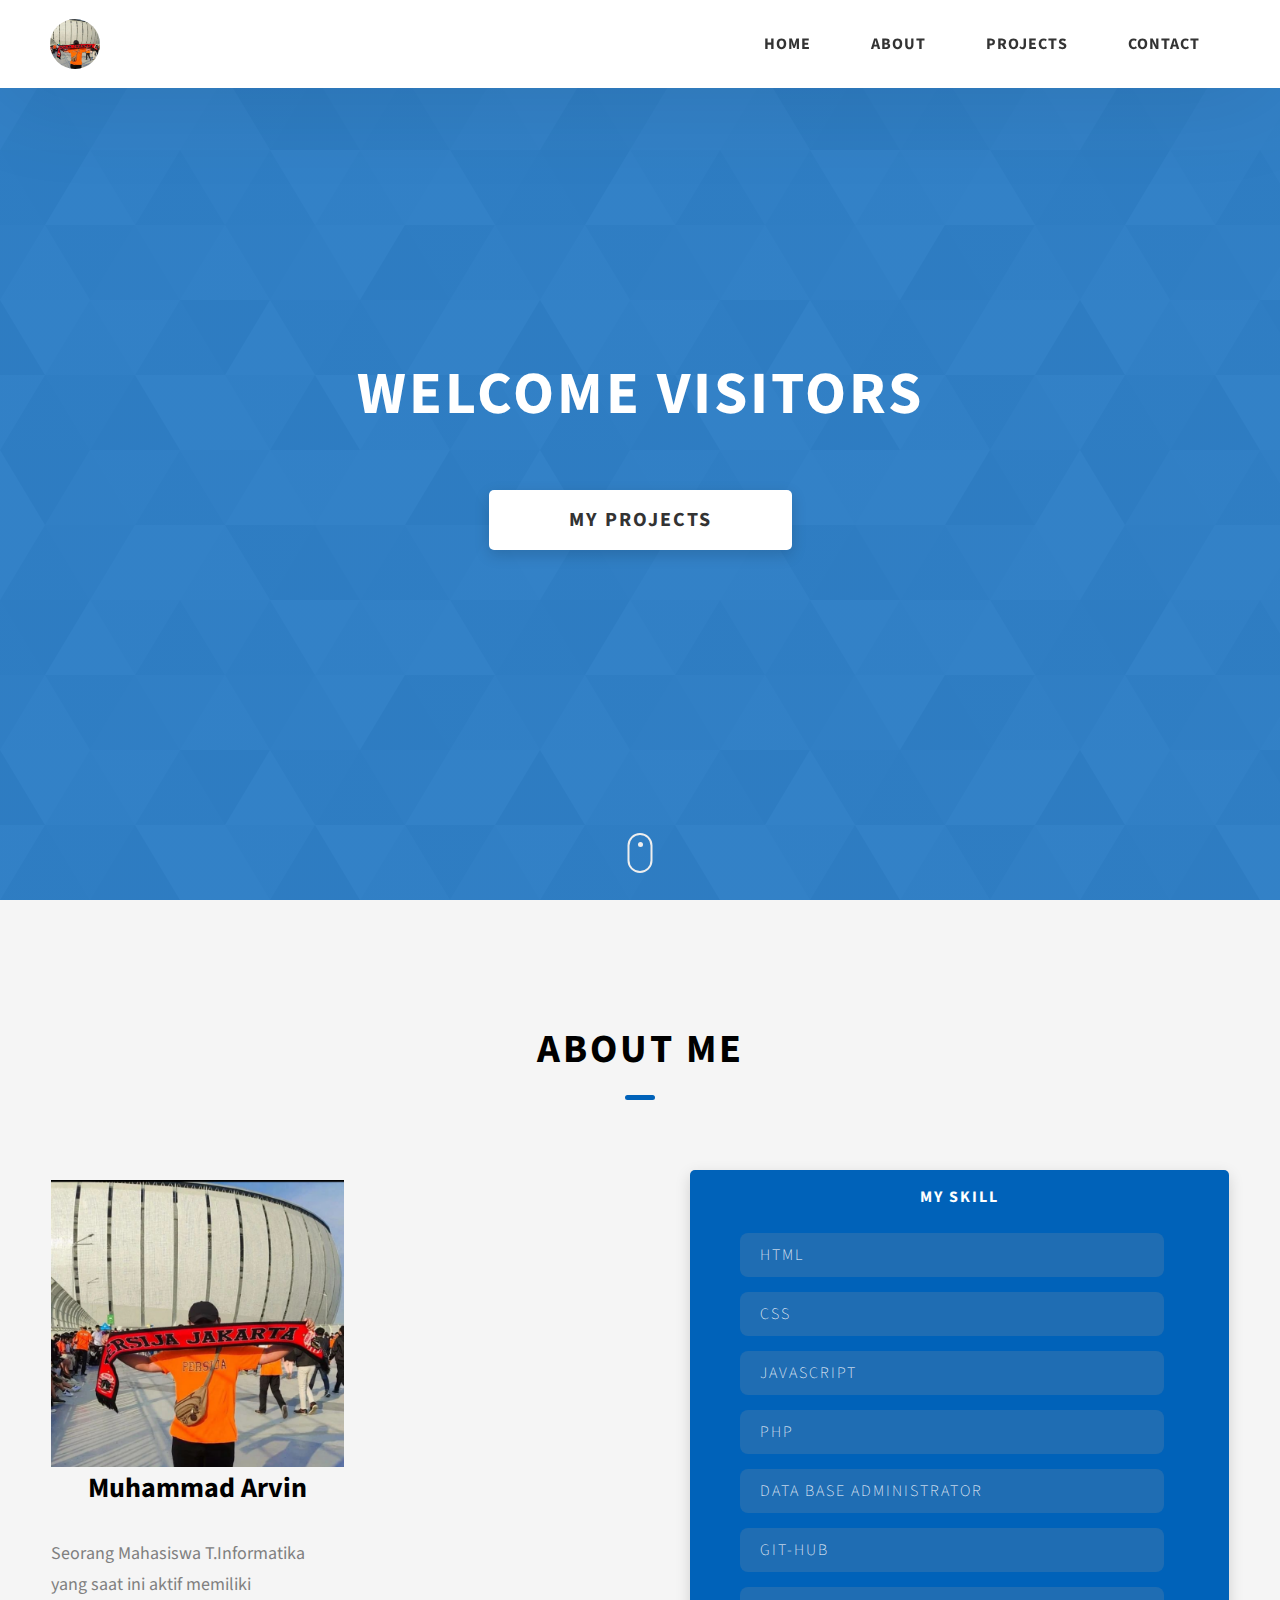
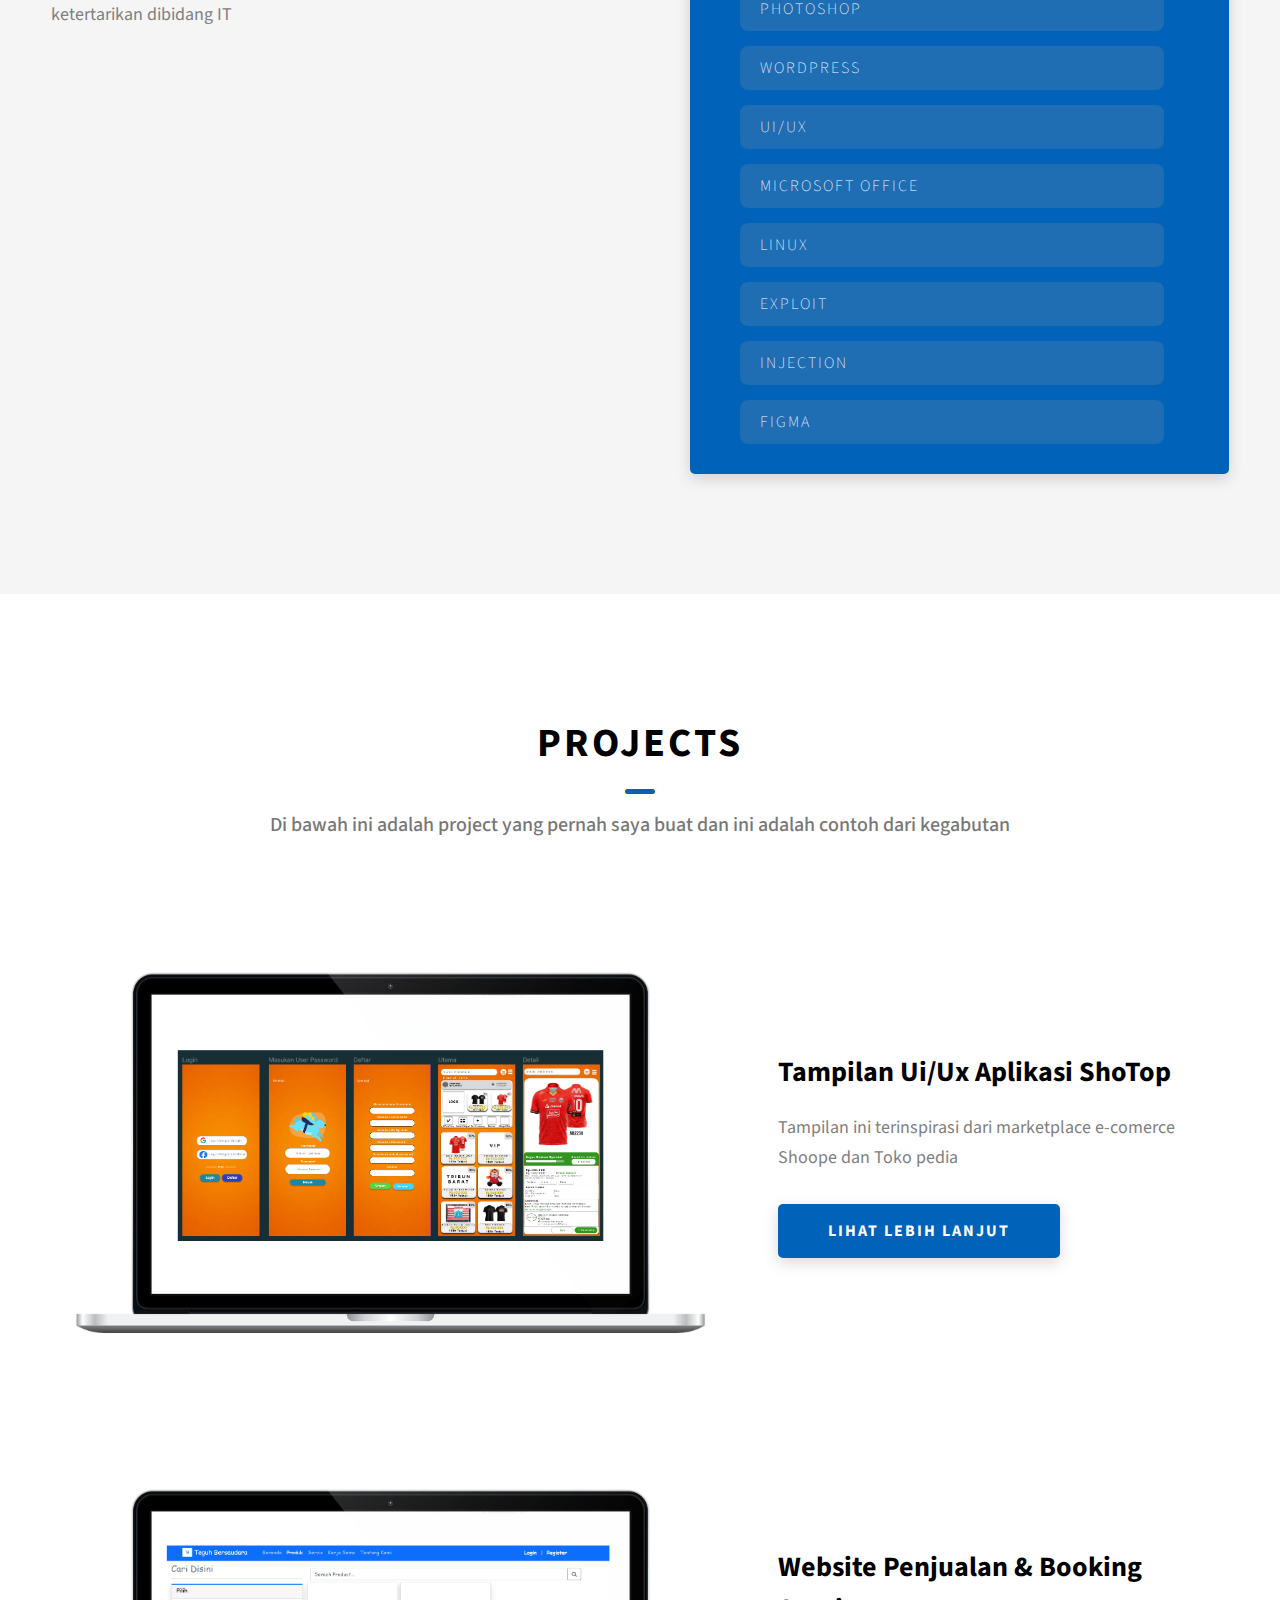
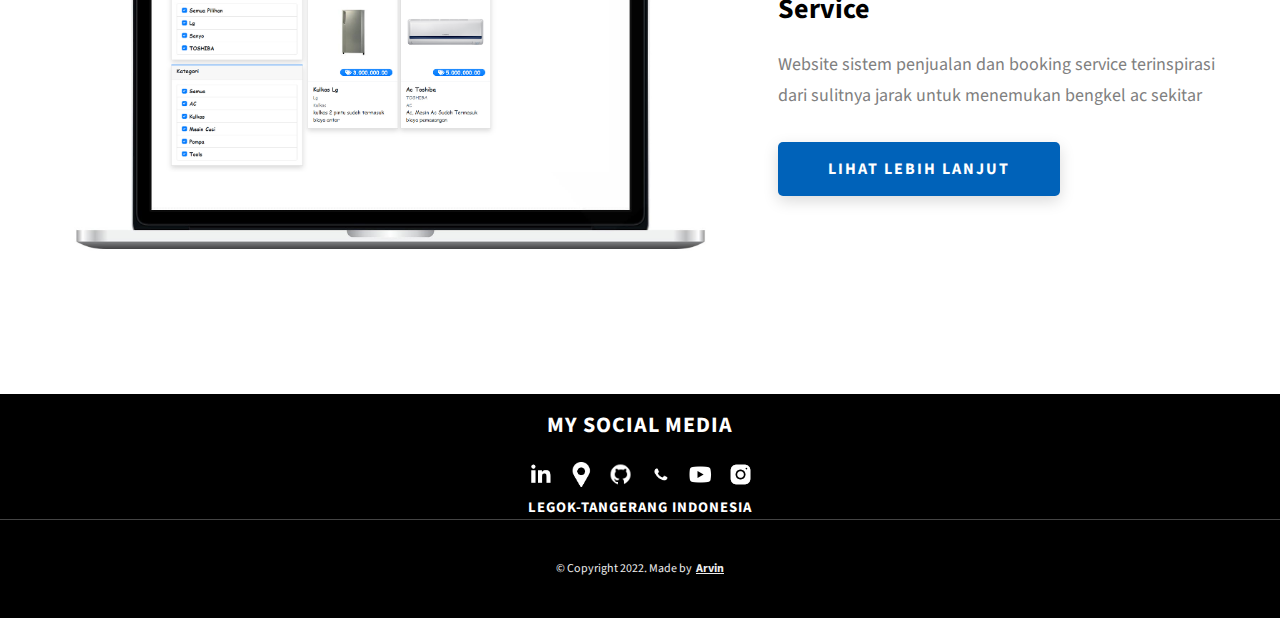
<file: index.html>
<!DOCTYPE html>
<html lang="en">
  <head>
    <meta charset="UTF-8" />
    <meta name="viewport" content="width=device-width, initial-scale=1.0" />
    <meta http-equiv="X-UA-Compatible" content="ie=edge" />
    <title>ber7uang</title>
    <meta name="description" content="Portfolio Template for Developer" />

    <link rel="stylesheet" href="css/style.css" />

    <link rel="preconnect" href="https://fonts.googleapis.com" />
    <link rel="preconnect" href="https://fonts.gstatic.com" crossorigin />
    <link
      href="https://fonts.googleapis.com/css2?family=Source+Sans+Pro:wght@400;600;700;900&display=swap"
      rel="stylesheet"
    />
  </head>
  <body>
    <header class="header">
      <div class="header__content">
        <div class="header__logo-container">
          <div class="header__logo-img-cont">
            <img
              src="./assets/png/ma.png"
              alt="Ram Maheshwari Logo Image"
              class="header__logo-img"
            />
          </div>
          <span class="header__logo-sub"></span>
        </div>
        <div class="header__main">
          <ul class="header__links">
            <li class="header__link-wrapper">
              <a href="./index.html" class="header__link"> Home </a>
            </li>
            <li class="header__link-wrapper">
              <a href="./index.html#about" class="header__link">About </a>
            </li>
            <li class="header__link-wrapper">
              <a href="./index.html#projects" class="header__link">
                Projects
              </a>
            </li>
            <li class="header__link-wrapper">
              <a href="./index.html#contact" class="header__link"> Contact </a>
            </li>
          </ul>
          <div class="header__main-ham-menu-cont">
            <img
              src="./assets/svg/ham-menu.svg"
              alt="hamburger menu"
              class="header__main-ham-menu"
            />
            <img
              src="./assets/svg/ham-menu-close.svg"
              alt="hamburger menu close"
              class="header__main-ham-menu-close d-none"
            />
          </div>
        </div>
      </div>
      <div class="header__sm-menu">
        <div class="header__sm-menu-content">
          <ul class="header__sm-menu-links">
            <li class="header__sm-menu-link">
              <a href="./index.html"> Home </a>
            </li>

            <li class="header__sm-menu-link">
              <a href="./index.html#about"> About </a>
            </li>

            <li class="header__sm-menu-link">
              <a href="./index.html#projects"> Projects </a>
            </li>

            <li class="header__sm-menu-link">
              <a href="./index.html#contact"> Contact </a>
            </li>
          </ul>
        </div>
      </div>
    </header>
    <section class="home-hero">
      <div class="home-hero__content">
        <h1 class="heading-primary">Welcome Visitors</h1>
        <div class="home-hero__cta">
          <a href="./index.html#projects" class="btn btn--bg">My Projects</a>
        </div>
      </div>
     <ul>
  
     </ul>
      <div class="home-hero__mouse-scroll-cont">
        <div class="mouse"></div>
      </div>
    </section>
    <section id="about" class="about sec-pad">
      <div class="main-container">
        <h2 class="heading heading-sec heading-sec__mb-med">
          <span class="heading-sec__main">About Me</span>
          <span class="heading-sec__sub"></span>
          </span>
        </h2>
        
        <div class="about__content">
          <div class="about__content-main">
            
            <div class="about__content-details">
              <p class="about__content-details-para">
                <div class="projects__row">
                  <div class="projects__row-img-cont">
                    <img
                      src="./assets/png/ma.png"
                      alt="Software Screenshot"
                      class="projects__row-img"
                      loading="lazy"
                    />
                    <center><h3 class="about__content-title">Muhammad Arvin</h3></center>
                    <p class="projects__row-content-desc">
                      Seorang Mahasiswa T.Informatika yang saat ini aktif memiliki ketertarikan dibidang IT
                    </p>
                    
                </div>
                  </div>
                  <div class="projects__row-content">
                  
                  
                </div>
              </div>
            </div>
            <a href="#about" class="btn btn--med btn--theme dynamicBgClr"
              
              ><center><p>My Skill</p></center> <br>
              <div class="skills__skill">HTML</div>
              <div class="skills__skill">CSS</div>
              <div class="skills__skill">JavaScript</div>
              <div class="skills__skill">PhP</div>
              <div class="skills__skill">Data Base Administrator</div>
              <div class="skills__skill">Git-Hub</div>
              <div class="skills__skill">PhotoShop</div>
              <div class="skills__skill">Wordpress</div>
              <div class="skills__skill">Ui/Ux</div>
              <div class="skills__skill">Microsoft Office</div>
              <div class="skills__skill">Linux</div>
              <div class="skills__skill">Exploit</div>
              <div class="skills__skill">Injection</div>
              <div class="skills__skill">Figma</div>
              
            </a>
          </div>
          
          </div>
        </div>
      </div>
    </section>
    <section id="projects" class="projects sec-pad">
      <div class="main-container">
        <h2 class="heading heading-sec heading-sec__mb-bg">
          <span class="heading-sec__main">Projects</span>
          <span class="heading-sec__sub">
            Di bawah ini adalah project yang pernah saya buat dan ini adalah contoh dari kegabutan 
          </span>
        </h2>

        <div class="projects__content">
          <div class="projects__row">
            <div class="projects__row-img-cont">
              <img
                src="./assets/jpeg/project-mockup-example.jpg"
                alt="Software Screenshot"
                class="projects__row-img"
                loading="lazy"
              />
            </div>
            <div class="projects__row-content">
              <h3 class="projects__row-content-title">Tampilan Ui/Ux Aplikasi ShoTop</h3>
              <p class="projects__row-content-desc">
               Tampilan ini terinspirasi dari marketplace e-comerce Shoope dan Toko pedia
              </p>
              <a
                href="./project-1.html"
                class="btn btn--med btn--theme dynamicBgClr"
                target="_blank"
                >Lihat lebih lanjut</a
              >
            </div>
          </div>
          <div class="projects__row">
            <div class="projects__row-img-cont">
              <img
                src="./assets/jpeg/banner.jpg"
                alt="Software Screenshot"
                class="projects__row-img"
                loading="lazy"
              />
            </div>
            <div class="projects__row-content">
              <h3 class="projects__row-content-title">Website Penjualan & Booking Service</h3>
              <p class="projects__row-content-desc">
               Website sistem penjualan dan booking service terinspirasi dari sulitnya jarak untuk menemukan bengkel ac sekitar
              </p>
              <a
                href="./project-2.html"
                class="btn btn--med btn--theme dynamicBgClr"
                target="_blank"
                >LIHAT LEBIH LANJUT</a
              >
            </div>
          </div>
         
    </section>
    
   
    <footer class="main-footer">
      <div class="main-container">
      
        </center><br>
        <h5 class="heading heading-sm main-footer__heading-sm">
          <section id="contact" class="contact"></section>
          <center>
          <div class="main-footer__row main-footer__row-9">
            <h2 class="heading heading-sm main-footer__heading-sm">
              <span>My Social Media</span>
            </h2>
            <div class="main-footer__social-cont">
              <a target="_blank" rel="noreferrer" href="https://www.linkedin.com/in/muhammad-arvin-adika-039773252/">
                <img
                  class="main-footer__icon"
                  src="./assets/png/linkedin-ico.png"
                  alt="icon"
                />
              </a>
              <a target="_blank" rel="noreferrer" href="https://www.google.co.id/maps/place/Gado+Gado+Ibu+Nunung/@-6.276885,106.5533773,17z/data=!3m1!4b1!4m5!3m4!1s0x2e69fdcff8c05adf:0xbea77ebcc85d34a4!8m2!3d-6.276885!4d106.555566?hl=id">
                <img
                  class="main-footer__icon"
                  src="./assets/png/lokasi-ico.jpg"
                  alt="icon"
                />
                <a target="_blank" rel="noreferrer" href="https://github.com/ber7uang/ber7uang">
                  <img
                    class="main-footer__icon"
                    src="./assets/png/github-ico.png"
                    alt="icon"
                  />
              </a>
              <a target="_blank" rel="noreferrer" href="https://wa.me/6289639304928">
                <img
                  class="main-footer__icon"
                  src="./assets/png/wa-ico.png"
                  alt="icon"
                />
              </a>
              <a target="_blank" rel="noreferrer" href="https://www.youtube.com/channel/UCoHjaEGBzMSiZKaRq1-mMVQ/featured">
                <img
                  class="main-footer__icon"
                  src="./assets/png/yt-ico.png"
                  alt="icon"
                />
              </a>
              <a target="_blank" rel="noreferrer" href="https://www.instagram.com/ber7uang/">
                <img
                  class="main-footer__icon main-footer__icon--mr-none"
                  src="./assets/png/insta-ico.png"
                  alt="icon"
                />
              </a> <br>
              <h6><span >Legok-Tangerang Indonesia</span></h6>
            </div>
          </div>
          
          </center>
        </h5>
        </div>
      </div>
     
    </div>

    <!-- If you give me some credit or shoutout here by linking to my website, then it will be a big thing for me and will help me a lot :) -->
    <div class="main-footer__lower">
      &copy; Copyright 2022. Made by
      <a rel="noreferrer" target="_blank" href="#"
        >Arvin</a
      >
    </div>
  </div>
</footer>

<script src="./index.js"></script>
</body>
</html>
</file>
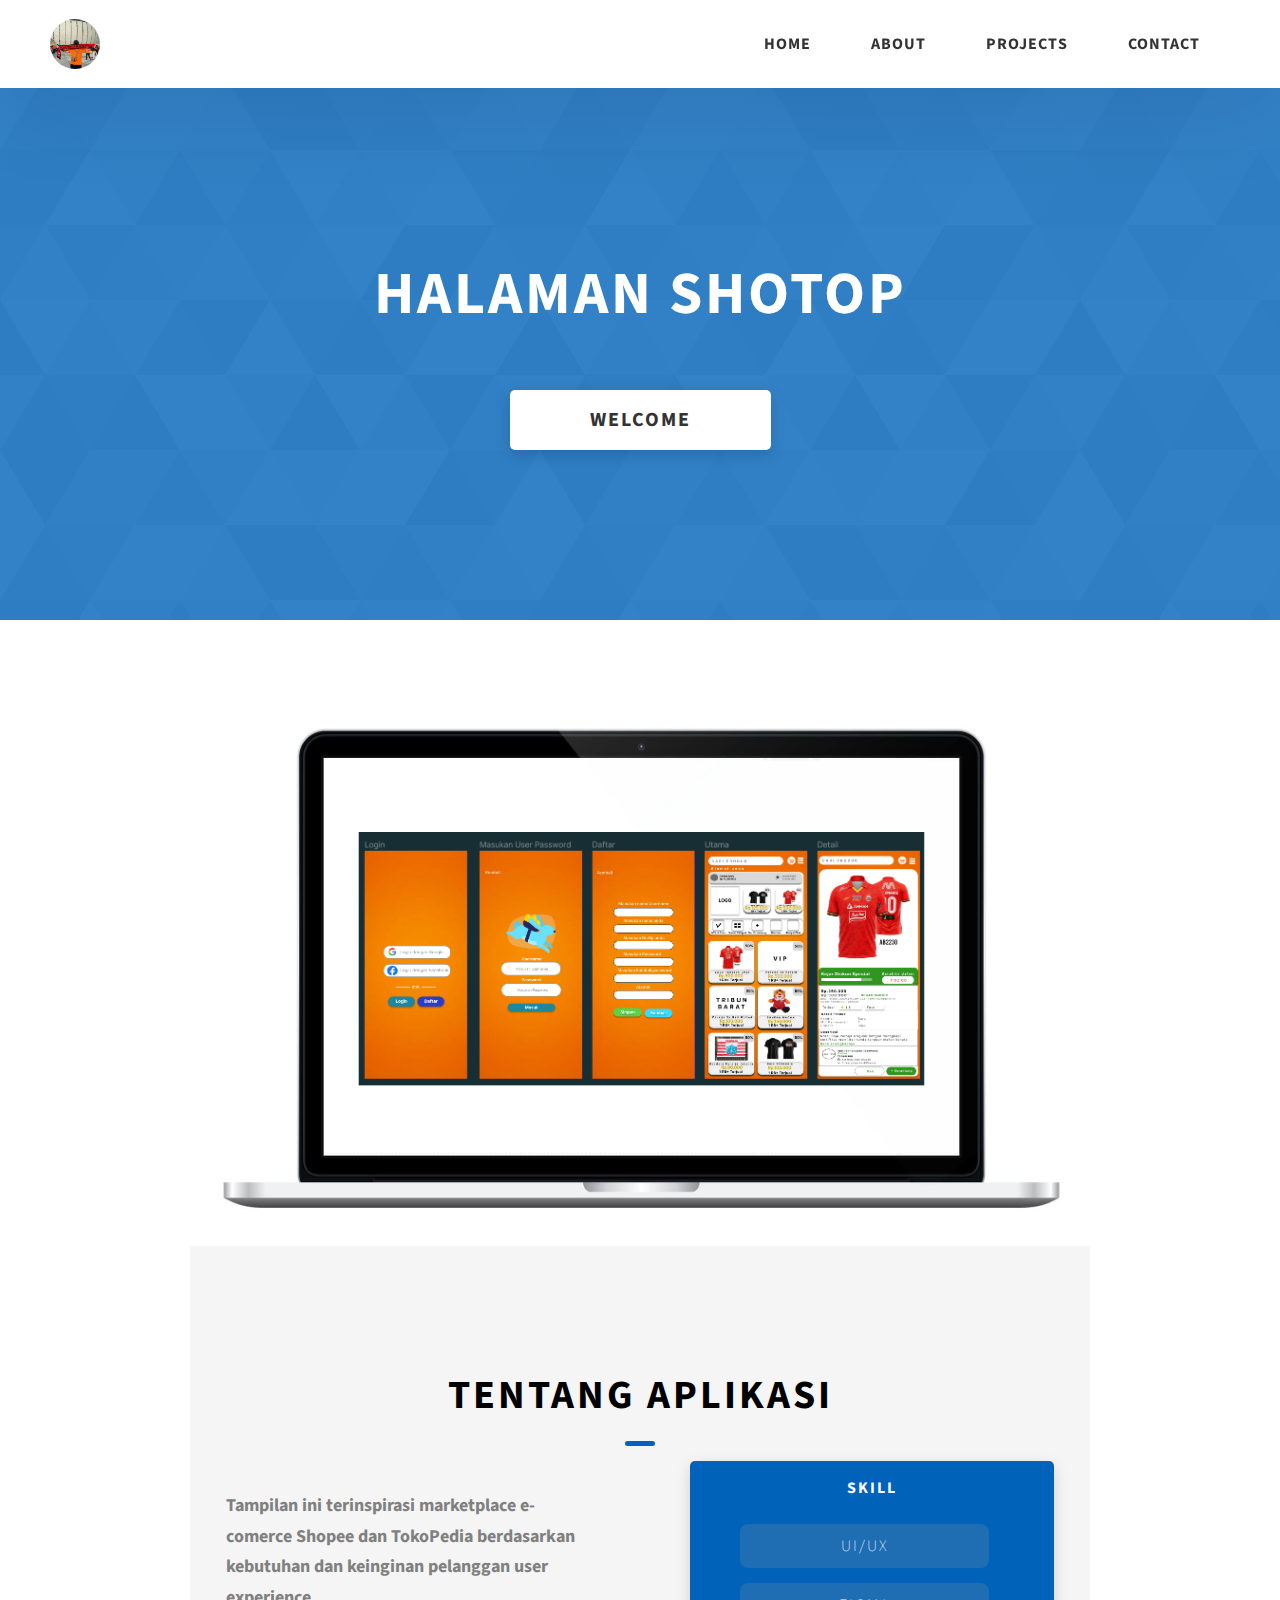
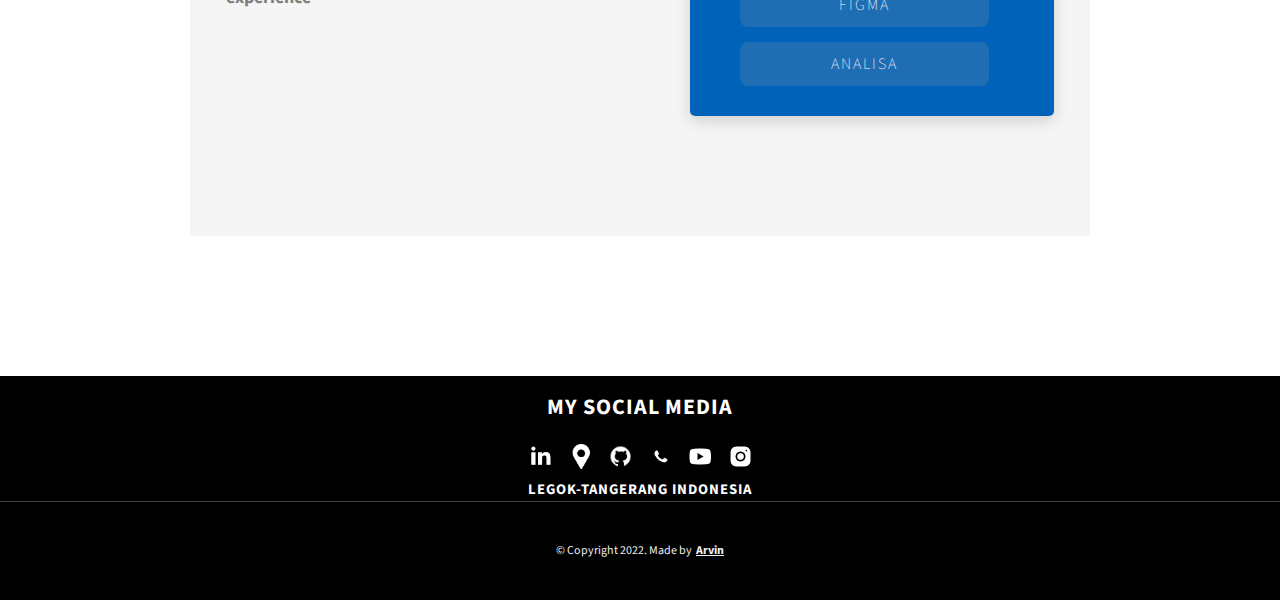
<file: project-1.html>
<!DOCTYPE html>
<html lang="en">
  <head>
    <meta charset="UTF-8" />
    <meta name="viewport" content="width=device-width, initial-scale=1.0" />
    <meta http-equiv="X-UA-Compatible" content="ie=edge" />
    <title>ber7uang</title>
    <meta name="description" content="Case study page of Project" />

    <link rel="stylesheet" href="css/style.css" />

    <link rel="preconnect" href="https://fonts.googleapis.com" />
    <link rel="preconnect" href="https://fonts.gstatic.com" crossorigin />
    <link
      href="https://fonts.googleapis.com/css2?family=Source+Sans+Pro:wght@400;600;700;900&display=swap"
      rel="stylesheet"
    />
  </head>
  <body>
    <header class="header">
      <div class="header__content">
        <div class="header__logo-container">
          <div class="header__logo-img-cont">
            <img
              src="./assets/png/ma.png"
              alt="Ram Maheshwari Logo Image"
              class="header__logo-img"
            />
          </div>
          <span class="header__logo-sub"></span>
        </div>
        <div class="header__main">
          <ul class="header__links">
            <li class="header__link-wrapper">
              <a href="./index.html" class="header__link"> Home </a>
            </li>
            <li class="header__link-wrapper">
              <a href="./index.html#about" class="header__link">About </a>
            </li>
            <li class="header__link-wrapper">
              <a href="./index.html#projects" class="header__link">
                Projects
              </a>
            </li>
            <li class="header__link-wrapper">
              <a href="./index.html#contact" class="header__link"> Contact </a>
            </li>
          </ul>
          <div class="header__main-ham-menu-cont">
            <img
              src="./assets/svg/ham-menu.svg"
              alt="hamburger menu"
              class="header__main-ham-menu"
            />
            <img
              src="./assets/svg/ham-menu-close.svg"
              alt="hamburger menu close"
              class="header__main-ham-menu-close d-none"
            />
          </div>
        </div>
      </div>
      <div class="header__sm-menu">
        <div class="header__sm-menu-content">
          <ul class="header__sm-menu-links">
            <li class="header__sm-menu-link">
              <a href="./index.html"> Home </a>
            </li>

            <li class="header__sm-menu-link">
              <a href="./index.html#about"> About </a>
            </li>

            <li class="header__sm-menu-link">
              <a href="./index.html#projects"> Projects </a>
            </li>

            <li class="header__sm-menu-link">
              <a href="./index.html#contact"> Contact </a>
            </li>
          </ul>
        </div>
      </div>
    </header>
    <section class="project-cs-hero">
      <div class="project-cs-hero__content">
        <h1 class="heading-primary">Halaman ShoTop</h1>
        <div class="project-cs-hero__info">
          <p class="text-primary">
         </p>
        </div>
        <div class="project-cs-hero__cta">
          <a href="#" class="btn btn--bg" target="_blank">Welcome</a>
        </div>
      </div>
    </section>
    <section class="project-details">
      <div class="main-container">
        <div class="project-details__content">
          <div class="project-details__showcase-img-cont">
            <img
              src="./assets/jpeg/project-mockup-example.jpg"
              alt="Project Image"
              class="project-details__showcase-img"
            />
          <section id="about" class="about sec-pad">
            <div class="main-container">
              <h2 class="heading heading-sec heading-sec__mb-larg">
                <span class="heading-sec__main">Tentang Aplikasi</span>
                <span class="heading-sec__sub"></span>
                </span>
              </h2>
              
              <div class="about__content">
                <div class="about__content-main">
                  <div class="about__content-details">
                    <p class="about__content-details-para">
                      <div class="projects__row-2">
                        
                        <div class="projects__row-content">
                          <strong><p class="projects__row-content-desc">
                            Tampilan ini terinspirasi marketplace e-comerce Shopee dan TokoPedia berdasarkan kebutuhan dan keinginan pelanggan user experience
                          </p></strong>
                        </div>
                      </div>
                    </div>
                  </div>
                  <a href="#" class="btn btn--med btn--theme dynamicBgClr"
                    
                    ><center><p>Skill</p></center> <br>
                    
                   <center> <div class="skills__skill">Ui/Ux</div>
                    <div class="skills__skill">Figma</div>
                    <div class="skills__skill">Analisa</div></center>
                  </a>
                  
                </div>
                
                </div>
              </div>
            </div>
          </section>
            </div>
            
            </div>
          </div>
        </div>
      </div>
    </section>
    <footer class="main-footer">
      <div class="main-container">
      
        </center><br>
        <h5 class="heading heading-sm main-footer__heading-sm">
          <section id="contact" class="contact"></section>
          <center>
          <div class="main-footer__row main-footer__row-9">
            <h2 class="heading heading-sm main-footer__heading-sm">
              <span>My Social Media</span>
            </h2>
            <div class="main-footer__social-cont">
              <a target="_blank" rel="noreferrer" href="https://www.linkedin.com/in/muhammad-arvin-adika-039773252/">
                <img
                  class="main-footer__icon"
                  src="./assets/png/linkedin-ico.png"
                  alt="icon"
                />
              </a>
              <a target="_blank" rel="noreferrer" href="https://www.google.co.id/maps/place/Gado+Gado+Ibu+Nunung/@-6.276885,106.5533773,17z/data=!3m1!4b1!4m5!3m4!1s0x2e69fdcff8c05adf:0xbea77ebcc85d34a4!8m2!3d-6.276885!4d106.555566?hl=id">
                <img
                  class="main-footer__icon"
                  src="./assets/png/lokasi-ico.jpg"
                  alt="icon"
                />
                <a target="_blank" rel="noreferrer" href="https://github.com/ber7uang/ber7uang">
                  <img
                    class="main-footer__icon"
                    src="./assets/png/github-ico.png"
                    alt="icon"
                  />
              </a>
              <a target="_blank" rel="noreferrer" href="https://wa.me/6289639304928">
                <img
                  class="main-footer__icon"
                  src="./assets/png/wa-ico.png"
                  alt="icon"
                />
              </a>
              <a target="_blank" rel="noreferrer" href="https://www.youtube.com/channel/UCoHjaEGBzMSiZKaRq1-mMVQ/featured">
                <img
                  class="main-footer__icon"
                  src="./assets/png/yt-ico.png"
                  alt="icon"
                />
              </a>
              <a target="_blank" rel="noreferrer" href="https://www.instagram.com/ber7uang/">
                <img
                  class="main-footer__icon main-footer__icon--mr-none"
                  src="./assets/png/insta-ico.png"
                  alt="icon"
                />
              </a> <br>
              <h6><span >Legok-Tangerang Indonesia</span></h6>
            </div>
          </div>
          
          </center>
        </h5>
        </div>
      </div>
     
    </div>

    <!-- If you give me some credit or shoutout here by linking to my website, then it will be a big thing for me and will help me a lot :) -->
    <div class="main-footer__lower">
      &copy; Copyright 2022. Made by
      <a rel="noreferrer" target="_blank" href="#"
        >Arvin</a
      >
    </div>
  </div>
</footer>

<script src="./index.js"></script>
</body>
</html>
</file>
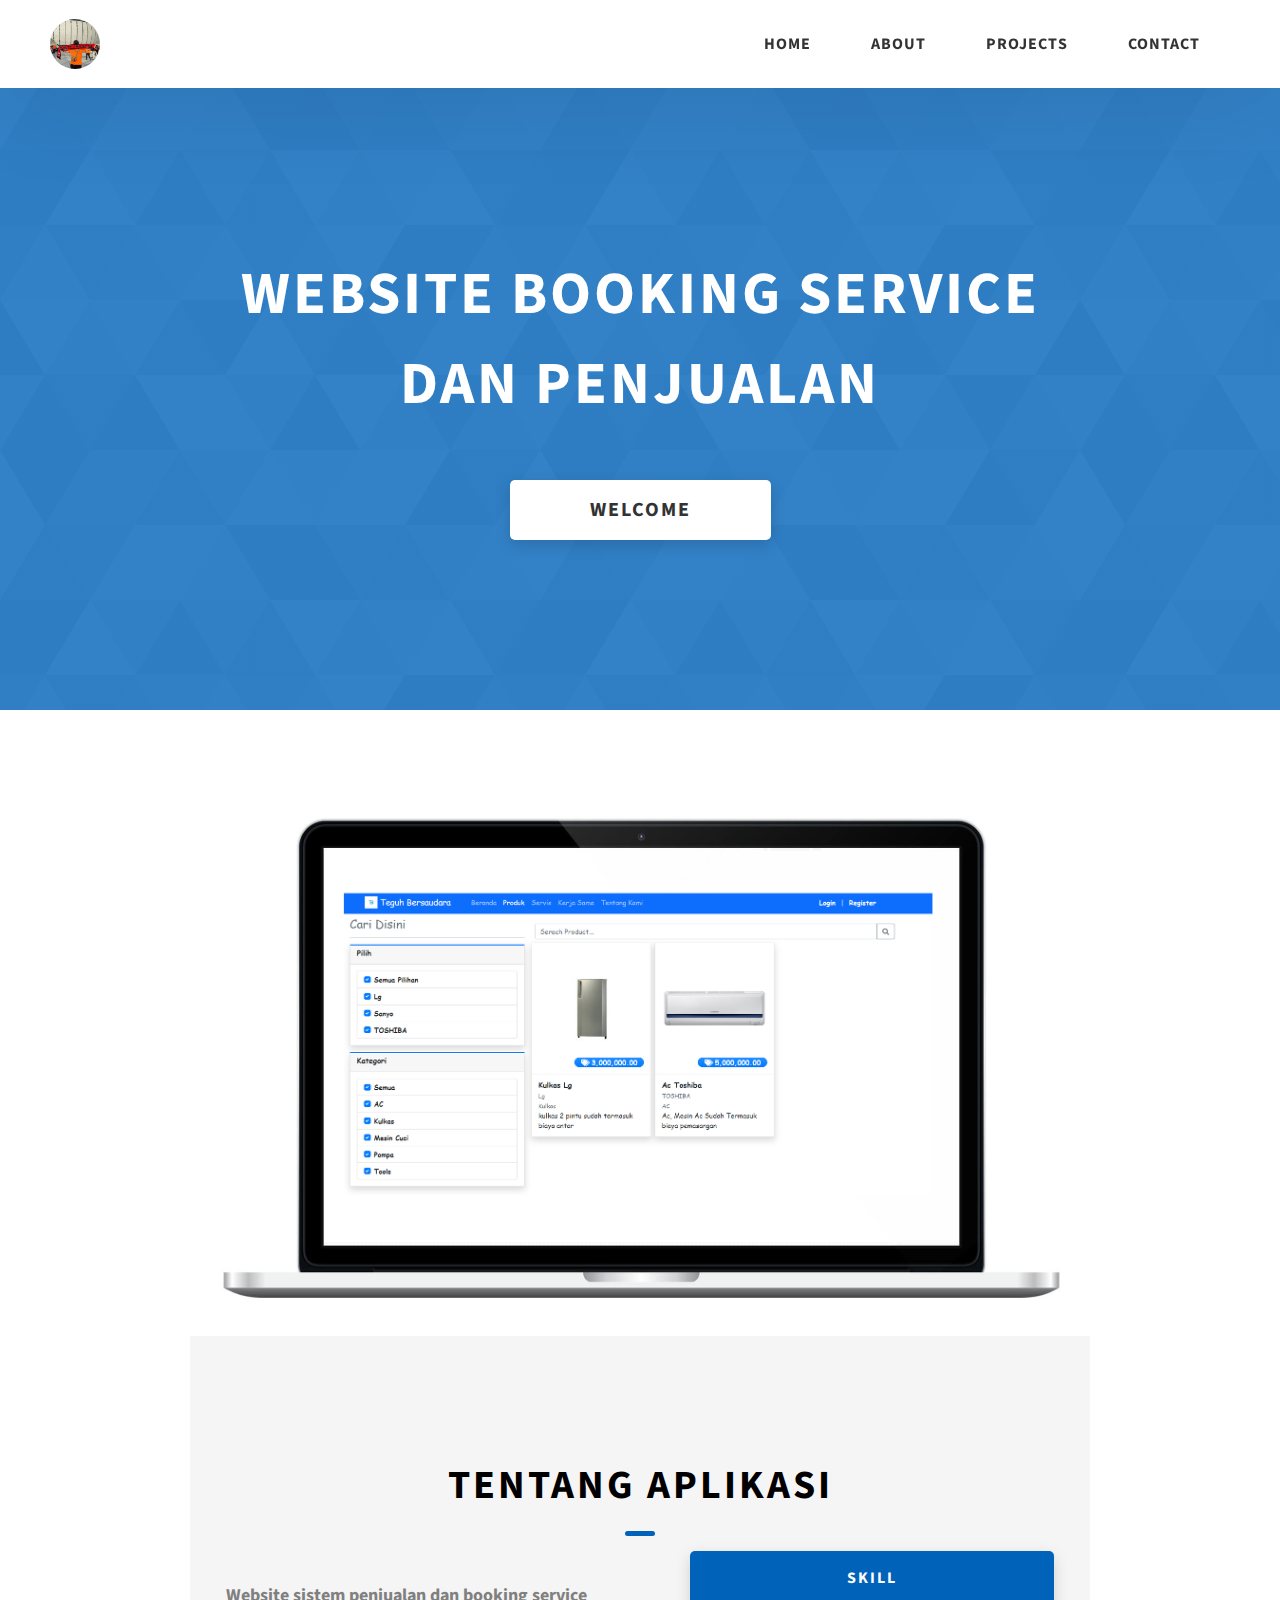
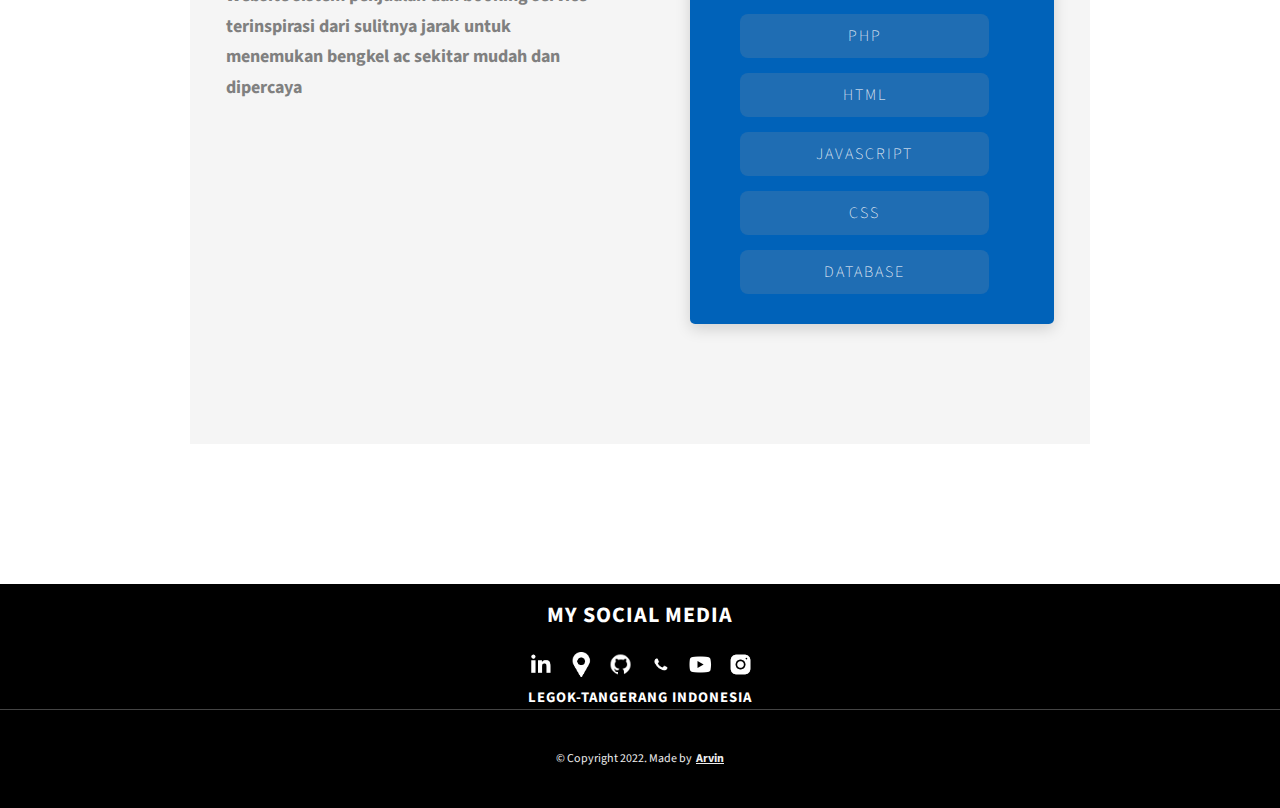
<file: project-2.html>
<!DOCTYPE html>
<html lang="en">
  <head>
    <meta charset="UTF-8" />
    <meta name="viewport" content="width=device-width, initial-scale=1.0" />
    <meta http-equiv="X-UA-Compatible" content="ie=edge" />
    <title>ber7uang</title>
    <meta name="description" content="Case study page of Project" />

    <link rel="stylesheet" href="css/style.css" />

    <link rel="preconnect" href="https://fonts.googleapis.com" />
    <link rel="preconnect" href="https://fonts.gstatic.com" crossorigin />
    <link
      href="https://fonts.googleapis.com/css2?family=Source+Sans+Pro:wght@400;600;700;900&display=swap"
      rel="stylesheet"
    />
  </head>
  <body>
    <header class="header">
      <div class="header__content">
        <div class="header__logo-container">
          <div class="header__logo-img-cont">
            <img
              src="./assets/png/ma.png"
              alt="Ram Maheshwari Logo Image"
              class="header__logo-img"
            />
          </div>
          <span class="header__logo-sub"></span>
        </div>
        <div class="header__main">
          <ul class="header__links">
            <li class="header__link-wrapper">
              <a href="./index.html" class="header__link"> Home </a>
            </li>
            <li class="header__link-wrapper">
              <a href="./index.html#about" class="header__link">About </a>
            </li>
            <li class="header__link-wrapper">
              <a href="./index.html#projects" class="header__link">
                Projects
              </a>
            </li>
            <li class="header__link-wrapper">
              <a href="./index.html#contact" class="header__link"> Contact </a>
            </li>
          </ul>
          <div class="header__main-ham-menu-cont">
            <img
              src="./assets/svg/ham-menu.svg"
              alt="hamburger menu"
              class="header__main-ham-menu"
            />
            <img
              src="./assets/svg/ham-menu-close.svg"
              alt="hamburger menu close"
              class="header__main-ham-menu-close d-none"
            />
          </div>
        </div>
      </div>
      <div class="header__sm-menu">
        <div class="header__sm-menu-content">
          <ul class="header__sm-menu-links">
            <li class="header__sm-menu-link">
              <a href="./index.html"> Home </a>
            </li>

            <li class="header__sm-menu-link">
              <a href="./index.html#about"> About </a>
            </li>

            <li class="header__sm-menu-link">
              <a href="./index.html#projects"> Projects </a>
            </li>

            <li class="header__sm-menu-link">
              <a href="./index.html#contact"> Contact </a>
            </li>
          </ul>
        </div>
      </div>
    </header>
    <section class="project-cs-hero">
      <div class="project-cs-hero__content">
        <h1 class="heading-primary">WEBSITE BOOKING SERVICE DAN PENJUALAN</h1>
        <div class="project-cs-hero__info">
          <p class="text-primary">
         </p>
        </div>
        <div class="project-cs-hero__cta">
          <a href="#" class="btn btn--bg" target="_blank">Welcome</a>
        </div>
      </div>
    </section>
    <section class="project-details">
      <div class="main-container">
        <div class="project-details__content">
          <div class="project-details__showcase-img-cont">
            <img
              src="./assets/jpeg/banner.jpg"
              alt="Project Image"
              class="project-details__showcase-img"
            />
          <section id="about" class="about sec-pad">
            <div class="main-container">
              <h2 class="heading heading-sec heading-sec__mb-larg">
                <span class="heading-sec__main">Tentang Aplikasi</span>
                <span class="heading-sec__sub"></span>
                </span>
              </h2>
              
              <div class="about__content">
                <div class="about__content-main">
                  <div class="about__content-details">
                    <p class="about__content-details-para">
                      <div class="projects__row-2">
                        
                        <div class="projects__row-content">
                          <strong><p class="projects__row-content-desc">
                            Website sistem penjualan dan booking service terinspirasi dari sulitnya jarak untuk menemukan bengkel ac sekitar mudah dan dipercaya
                          </p></strong>
                        </div>
                      </div>
                    </div>
                  </div>
                  <a href="#" class="btn btn--med btn--theme dynamicBgClr"
                    
                    ><center><p>Skill</p></center> <br>
                    
                   <center> 
                    <div class="skills__skill">PhP</div>
                    <div class="skills__skill">Html</div>
                    <div class="skills__skill">JavaScript</div>
                    <div class="skills__skill">Css</div>
                    <div class="skills__skill">DataBase</div>

                  </center>
                  </a>
                  
                </div>
                
                </div>
              </div>
            </div>
          </section>
            </div>
            
            </div>
          </div>
        </div>
      </div>
    </section>
    <footer class="main-footer">
      <div class="main-container">
      
        </center><br>
        <h5 class="heading heading-sm main-footer__heading-sm">
          <section id="contact" class="contact"></section>
          <center>
          <div class="main-footer__row main-footer__row-9">
            <h2 class="heading heading-sm main-footer__heading-sm">
              <span>My Social Media</span>
            </h2>
            <div class="main-footer__social-cont">
              <a target="_blank" rel="noreferrer" href="https://www.linkedin.com/in/muhammad-arvin-adika-039773252/">
                <img
                  class="main-footer__icon"
                  src="./assets/png/linkedin-ico.png"
                  alt="icon"
                />
              </a>
              <a target="_blank" rel="noreferrer" href="https://www.google.co.id/maps/place/Gado+Gado+Ibu+Nunung/@-6.276885,106.5533773,17z/data=!3m1!4b1!4m5!3m4!1s0x2e69fdcff8c05adf:0xbea77ebcc85d34a4!8m2!3d-6.276885!4d106.555566?hl=id">
                <img
                  class="main-footer__icon"
                  src="./assets/png/lokasi-ico.jpg"
                  alt="icon"
                />
                <a target="_blank" rel="noreferrer" href="https://github.com/ber7uang/ber7uang">
                  <img
                    class="main-footer__icon"
                    src="./assets/png/github-ico.png"
                    alt="icon"
                  />
              </a>
              <a target="_blank" rel="noreferrer" href="https://wa.me/6289639304928">
                <img
                  class="main-footer__icon"
                  src="./assets/png/wa-ico.png"
                  alt="icon"
                />
              </a>
              <a target="_blank" rel="noreferrer" href="https://www.youtube.com/channel/UCoHjaEGBzMSiZKaRq1-mMVQ/featured">
                <img
                  class="main-footer__icon"
                  src="./assets/png/yt-ico.png"
                  alt="icon"
                />
              </a>
              <a target="_blank" rel="noreferrer" href="https://www.instagram.com/ber7uang/">
                <img
                  class="main-footer__icon main-footer__icon--mr-none"
                  src="./assets/png/insta-ico.png"
                  alt="icon"
                />
              </a> <br>
              <h6><span >Legok-Tangerang Indonesia</span></h6>
            </div>
          </div>
          
          </center>
        </h5>
        </div>
      </div>
     
    </div>

    <!-- If you give me some credit or shoutout here by linking to my website, then it will be a big thing for me and will help me a lot :) -->
    <div class="main-footer__lower">
      &copy; Copyright 2022. Made by
      <a rel="noreferrer" target="_blank" href="#"
        >Arvin</a
      >
    </div>
  </div>
</footer>

<script src="./index.js"></script>
</body>
</html>
</file>
<file: css/style.css>
/*
0 - 600px:      Phone
600 - 900px:    Tablet portrait
900 - 1200px:   Tablet landscape
[1200 - 1800] is where our normal styles apply
1800px + :      Big desktop
$breakpoint arguement choices:
- phone
- tab-port
- tab-land
- big-desktop

Inside media queries 1em is always 16px i.e 1em = 16px at every screen size only inside media queries
*/
*,
*::after,
*::before {
  margin: 0;
  padding: 0;
  box-sizing: inherit;
  font-family: inherit; }

html {
  font-size: 62.5%;
  scroll-behavior: smooth; }
  @media only screen and (max-width: 75em) {
    html {
      font-size: 59%; } }
  @media only screen and (max-width: 56.25em) {
    html {
      font-size: 56%; } }
  @media only screen and (min-width: 112.5em) {
    html {
      font-size: 65%; } }

body {
  box-sizing: border-box;
  position: relative;
  line-height: 1.5;
  font-family: sans-serif;
  overflow-x: hidden;
  overflow-y: scroll;
  font-family: 'Source Sans Pro', sans-serif; }

a {
  text-decoration: none;
  color: inherit; }

li {
  list-style: none; }

input:focus,
button:focus,
a:focus,
textarea:focus {
  outline: none; }

button {
  border: none;
  cursor: pointer; }

textarea {
  resize: none; }

.heading-primary {
  font-size: 6rem;
  text-transform: uppercase;
  letter-spacing: 3px;
  text-align: center; }
  @media only screen and (max-width: 37.5em) {
    .heading-primary {
      font-size: 4.5rem; } }

.heading-sec__mb-bg {
  margin-bottom: 11rem; }
  @media only screen and (max-width: 56.25em) {
    .heading-sec__mb-bg {
      margin-bottom: 8rem; } }

.heading-sec__mb-med {
  margin-bottom: 9rem; }
  @media only screen and (max-width: 56.25em) {
    .heading-sec__mb-med {
      margin-bottom: 8rem; } }

.heading-sec__main {
  display: block;
  font-size: 4rem;
  text-transform: uppercase;
  letter-spacing: 1px;
  letter-spacing: 3px;
  text-align: center;
  margin-bottom: 3.5rem;
  position: relative; }
  .heading-sec__main--lt {
    color: #fff; }
    .heading-sec__main--lt::after {
      content: '';
      background: #fff !important; }
  .heading-sec__main::after {
    content: '';
    position: absolute;
    top: calc(100% + 1.5rem);
    height: 5px;
    width: 3rem;
    background: #0062b9;
    left: 50%;
    transform: translateX(-50%);
    border-radius: 5px; }
    @media only screen and (max-width: 37.5em) {
      .heading-sec__main::after {
        top: calc(100% + 1.2rem); } }

.heading-sec__sub {
  display: block;
  text-align: center;
  color: #777;
  font-size: 2rem;
  font-weight: 500;
  max-width: 80rem;
  margin: auto;
  line-height: 1.6; }
  @media only screen and (max-width: 37.5em) {
    .heading-sec__sub {
      font-size: 1.8rem; } }
  .heading-sec__sub--lt {
    color: #eee; }

.heading-sm {
  font-size: 2.2rem;
  text-transform: uppercase;
  letter-spacing: 1px; }

.main-container {
  max-width: 120rem;
  margin: auto;
  width: 92%; }

.btn {
  background: #fff;
  color: #333;
  text-transform: uppercase;
  letter-spacing: 2px;
  display: inline-block;
  font-weight: 700;
  border-radius: 5px;
  box-shadow: 0 5px 15px 0 rgba(0, 0, 0, 0.15);
  transition: transform .3s; }
  .btn:hover {
    transform: translateY(-3px); }
  .btn--bg {
    padding: 1.5rem 8rem;
    font-size: 2rem; }
  .btn--med {
    padding: 1.5rem 5rem;
    font-size: 1.6rem; }
  .btn--theme {
    background: #0062b9;
    color: #fff; }
  .btn--theme-inv {
    color: #0062b9;
    background: #fff;
    border: 2px solid #0062b9;
    box-shadow: none;
    padding: calc(1.5rem - 2px) calc(5rem - 2px); }

.sec-pad {
  padding: 12rem 0; }
  @media only screen and (max-width: 56.25em) {
    .sec-pad {
      padding: 8rem 0; } }

.text-primary {
  color: #fff;
  font-size: 2.2rem;
  text-align: center;
  width: 100%;
  line-height: 1.6; }
  @media only screen and (max-width: 37.5em) {
    .text-primary {
      font-size: 2rem; } }

.d-none {
  display: none; }

.home-hero {
  color: #fff;
  background: linear-gradient(to right, rgba(0, 98, 185, 0.8), rgba(0, 98, 185, 0.8)), url(../../assets/svg/common-bg.svg);
  background-position: center;
  height: 100vh;
  min-height: 80rem;
  max-height: 120rem;
  position: relative; }
  @media only screen and (max-width: 37.5em) {
    .home-hero {
      height: unset;
      min-height: unset; } }
  .home-hero__socials {
    position: absolute;
    top: 50%;
    border: 2px solid #eee;
    border-left: 2px solid #eee;
    transform: translateY(-50%); }
    @media only screen and (max-width: 56.25em) {
      .home-hero__socials {
        display: none; } }
  .home-hero__mouse-scroll-cont {
    position: absolute;
    bottom: 3%;
    left: 50%;
    transform: translateX(-50%); }
    @media only screen and (max-width: 37.5em) {
      .home-hero__mouse-scroll-cont {
        display: none; } }
  .home-hero__social {
    width: 5rem; }
  .home-hero__social-icon-link {
    width: 100%;
    display: block;
    padding: 1.2rem;
    border-bottom: 2px solid #eee;
    transition: background .3s; }
    .home-hero__social-icon-link:hover {
      background: rgba(255, 255, 255, 0.1); }
    .home-hero__social-icon-link--bd-none {
      border-bottom: 0; }
  .home-hero__social-icon {
    width: 100%; }
  .home-hero__content {
    position: absolute;
    top: 50%;
    left: 50%;
    transform: translate(-50%, -50%);
    max-width: 90rem;
    width: 92%; }
    @media only screen and (max-width: 37.5em) {
      .home-hero__content {
        padding: 20rem 0 13rem 0;
        margin: auto;
        position: static;
        transform: translate(0, 0); } }
  .home-hero__info {
    margin: 3rem auto 0 auto;
    max-width: 80rem; }
  .home-hero__cta {
    margin-top: 5rem;
    text-align: center; }

.about {
  background: whitesmoke; 
  

}
  .about__content {
    display: grid;
    grid-template-columns: 1fr 1fr;
    grid-gap: 10rem; }
    @media only screen and (max-width: 56.25em) {
      .about__content {
        grid-template-columns: 1fr;
        grid-gap: 8rem; } }
    .about__content-title {
      font-weight: 700;
      font-size: 2.8rem;
      margin-bottom: 3rem; }
      @media only screen and (max-width: 37.5em) {
        .about__content-title {
          font-size: 2.4rem; } }
    .about__content-details-para {
      font-size: 1.8rem;
      color: grey;
      max-width: 60rem;
      line-height: 1.7;
      margin-bottom: 1rem; }
      .about__content-details-para--hl {
        font-weight: 700;
        margin: 0 3px; }
      .about__content-details-para:last-child {
        margin-bottom: 4rem; }

.projects__row {
  display: grid;
  grid-template-columns: 1.5fr 1fr;
  grid-gap: 5rem;
  margin-bottom: 11rem; }
  @media only screen and (max-width: 56.25em) {
    .projects__row {
      grid-template-columns: 1fr;
      grid-gap: 2rem;
      margin-bottom: 8rem; } }
  @media only screen and (max-width: 56.25em) {
    .projects__row {
      text-align: center; } }
  .projects__row:last-child {
    margin-bottom: 0; }
  .projects__row-img-cont {
    overflow: hidden; }
  .projects__row-img {
    width: 100%;
    display: block;
    object-fit: cover; }
  .projects__row-content {
    padding: 2rem 0;
    display: flex;
    justify-content: center;
    flex-direction: column;
    align-items: flex-start; }
    @media only screen and (max-width: 56.25em) {
      .projects__row-content {
        align-items: center; } }
    .projects__row-content-title {
      font-weight: 700;
      font-size: 2.8rem;
      margin-bottom: 2rem; }
      @media only screen and (max-width: 37.5em) {
        .projects__row-content-title {
          font-size: 2.4rem; } }
    .projects__row-content-desc {
      font-size: 1.8rem;
      color: grey;
      max-width: 60rem;
      line-height: 1.7;
      margin-bottom: 3rem; }
      @media only screen and (max-width: 37.5em) {
        .projects__row-content-desc {
          font-size: 1.7rem; } }

.contact {
  background: linear-gradient(to right, rgba(0, 98, 185, 0.8), rgba(0, 98, 185, 0.8)), url(../../assets/svg/common-bg.svg);
  background-size: cover;
  background-position: center; }
  .contact__form-container {
    box-shadow: 0 0 10px rgba(0, 0, 0, 0.1);
    background: white;
    padding: 4rem;
    margin-top: 6rem;
    max-width: 80rem;
    text-align: right;
    width: 95%;
    border-radius: 5px;
    margin: 5rem auto 0 auto; }
    @media only screen and (max-width: 37.5em) {
      .contact__form-container {
        padding: 3rem; } }
  .contact__form-field {
    margin-bottom: 4rem; }
    @media only screen and (max-width: 37.5em) {
      .contact__form-field {
        margin-bottom: 3rem; } }
  .contact__form-label {
    color: #666;
    font-size: 1.4rem;
    letter-spacing: 1px;
    font-weight: 700;
    margin-bottom: 1rem;
    display: block;
    text-align: left; }
  .contact__form-input {
    color: #333;
    padding: 2rem;
    width: 100%;
    border: 1px solid #ebebeb;
    font-size: 1.6rem;
    letter-spacing: 0px;
    background: #f0f0f0;
    border-radius: 5px;
    font-weight: 600;
    /* Code for Modern Browsers */
    /* Code for WebKit, Blink, Edge */
    /* Code for Internet Explorer 10-11 */
    /* Code for Microsoft Edge */
    /* Code for Mozilla Firefox 4 to 18 */
    /* Code for Mozilla Firefox 19+ */ }
    .contact__form-input::placeholder {
      color: #999;
      font-weight: 600;
      font-size: 1.6rem; }
    .contact__form-input::-webkit-input-placeholder {
      color: #999;
      font-weight: 600;
      font-size: 1.6rem; }
    .contact__form-input:-ms-input-placeholder {
      color: #999;
      font-weight: 600;
      font-size: 1.6rem; }
    .contact__form-input::-ms-input-placeholder {
      color: #999;
      font-weight: 600;
      font-size: 1.6rem; }
    .contact__form-input:-moz-placeholder {
      opacity: 1;
      color: #999;
      font-weight: 600;
      font-size: 1.6rem; }
    .contact__form-input::-moz-placeholder {
      opacity: 1;
      color: #999;
      font-weight: 600;
      font-size: 1.6rem; }
  .contact__btn {
    width: 30%;
    padding: 2rem 4rem;
    font-size: 1.6rem; }
    @media only screen and (max-width: 37.5em) {
      .contact__btn {
        width: 100%; } }

.project-cs-hero {
  color: #fff;
  background: linear-gradient(to right, rgba(0, 98, 185, 0.8), rgba(0, 98, 185, 0.8)), url(../../assets/svg/common-bg.svg);
  background-size: cover;
  background-position: center;
  position: relative; }
  @media only screen and (max-width: 37.5em) {
    .project-cs-hero {
      height: unset;
      min-height: unset; } }
  .project-cs-hero__content {
    padding: 25rem 0 17rem 0;
    max-width: 90rem;
    width: 92%;
    margin: auto; }
    @media only screen and (max-width: 37.5em) {
      .project-cs-hero__content {
        padding: 19rem 0 13rem 0;
        margin: auto;
        position: static;
        transform: translate(0, 0); } }
  .project-cs-hero__info {
    margin: 3rem auto 0 auto;
    max-width: 80rem; }
  .project-cs-hero__cta {
    margin-top: 5rem;
    text-align: center; }

.project-details__content {
  padding: 8rem 0;
  max-width: 90rem;
  margin: auto; }
  .project-details__content-title {
    font-weight: 700;
    font-size: 2.8rem;
    margin-bottom: 3rem; }
    @media only screen and (max-width: 37.5em) {
      .project-details__content-title {
        font-size: 2.4rem; } }

.project-details__showcase-img-cont {
  width: 100%;
  margin-bottom: 6rem; }

.project-details__showcase-img {
  width: 100%; }

.project-details__content-main {
  width: 100%;
  max-width: 70rem;
  margin: auto; }

.project-details__desc {
  margin: 0 0 7rem 0; }
  .project-details__desc-para {
    font-size: 1.8rem;
    line-height: 1.7;
    color: black;
    margin-bottom: 2rem; }

.project-details__tools-used {
  margin: 0 0 7rem 0; }
  .project-details__tools-used-list {
    display: flex;
    flex-wrap: wrap; }
  .project-details__tools-used-item {
    padding: 1rem 2rem;
    margin-bottom: 1.5rem;
    margin-right: 1.5rem;
    font-size: 1.6rem;
    background: rgba(153, 153, 153, 0.2);
    border-radius: 5px;
    font-weight: 600;
    color: #777; }

.project-details__links {
  margin: 0 0; }
  .project-details__links-btn {
    margin-right: 2rem; }
    @media only screen and (max-width: 37.5em) {
      .project-details__links-btn {
        margin-right: 0;
        width: 70%;
        margin-bottom: 2rem;
        text-align: center; } }
    .project-details__links-btn:last-child {
      margin: 0; }
      @media only screen and (max-width: 37.5em) {
        .project-details__links-btn:last-child {
          margin: 0; } }

.header {
  position: fixed;
  width: 100%;
  z-index: 1000;
  background: #000;
  background: #fff;
  box-shadow: 0 10px 100px rgba(0, 0, 0, 0.1); }
  .header__content {
    display: flex;
    align-items: center;
    justify-content: space-between;
    padding: 1rem 5rem; }
    @media only screen and (max-width: 56.25em) {
      .header__content {
        padding: 0 2rem; } }
  .header__logo-container {
    display: flex;
    align-items: center;
    cursor: pointer;
    color: #333;
    transition: color .3s; }
    .header__logo-container:hover {
      color: #0062b9; }
  .header__logo-img-cont {
    width: 5rem;
    height: 5rem;
    border-radius: 50px;
    overflow: hidden;
    margin-right: 1.5rem;
    background: #0062b9; }
    @media only screen and (max-width: 56.25em) {
      .header__logo-img-cont {
        width: 4.5rem;
        height: 4.5rem;
        margin-right: 1.2rem; } }
  .header__logo-img {
    width: 100%;
    height: 100%;
    object-fit: cover;
    object-position: center;
    display: block; }
  .header__logo-sub {
    font-size: 1.8rem;
    text-transform: uppercase;
    font-weight: 700;
    letter-spacing: 1px; }
  .header__links {
    display: flex; }
    @media only screen and (max-width: 37.5em) {
      .header__links {
        display: none; } }
  .header__link {
    padding: 2.2rem 3rem;
    display: inline-block;
    font-size: 1.6rem;
    color: #333;
    text-transform: uppercase;
    letter-spacing: 1px;
    font-weight: 700;
    transition: color .3s; }
    .header__link:hover {
      color: #0062b9; }
    @media only screen and (max-width: 56.25em) {
      .header__link {
        padding: 3rem 1.8rem;
        font-size: 1.5rem; } }
  .header__main-ham-menu-cont {
    display: none;
    width: 3rem;
    padding: 2.2rem 0; }
    @media only screen and (max-width: 37.5em) {
      .header__main-ham-menu-cont {
        display: block; } }
  .header__main-ham-menu {
    width: 100%; }
  .header__main-ham-menu-close {
    width: 100%; }
  .header__sm-menu {
    background: #fff;
    position: absolute;
    width: 100%;
    top: 100%;
    visibility: hidden;
    opacity: 0;
    transition: all .3s;
    box-shadow: 0px 5px 5px 0px rgba(0, 0, 0, 0.1);
    -webkit-box-shadow: 0px 5px 5px 0px rgba(0, 0, 0, 0.1);
    -moz-box-shadow: 0px 5px 5px 0px rgba(0, 0, 0, 0.1); }
    .header__sm-menu--active {
      visibility: hidden;
      opacity: 0; }
      @media only screen and (max-width: 37.5em) {
        .header__sm-menu--active {
          visibility: visible;
          opacity: 1; } }
  .header__sm-menu-link a {
    display: block;
    text-decoration: none;
    padding: 2.5rem 3rem;
    font-size: 1.6rem;
    color: #333;
    text-align: right;
    border-bottom: 1px solid #eee;
    font-weight: 700;
    text-transform: uppercase;
    letter-spacing: 2px;
    transition: color .3s; }
    .header__sm-menu-link a:hover {
      color: #0062b9; }
  .header__sm-menu-link:first-child a {
    border-top: 1px solid #eee; }
  .header__sm-menu-link-last {
    border-bottom: 0; }

.main-footer {
  background: #000;
  color: #fff; }
  .main-footer__upper {
    display: flex;
    justify-content: space-between;
    padding: 8rem 0; }
    @media only screen and (max-width: 56.25em) {
      .main-footer__upper {
        padding: 6rem 0; } }
    @media only screen and (max-width: 37.5em) {
      .main-footer__upper {
        display: block; } }
  .main-footer__row-1 {
    order: 2; }
    @media only screen and (max-width: 56.25em) {
      .main-footer__row-1 {
        margin-bottom: 5rem; } }
  .main-footer__row-2 {
    width: 40%;
    order: 1;
    max-width: 50rem; }
    @media only screen and (max-width: 56.25em) {
      .main-footer__row-2 {
        width: 100%; } }
  .main-footer__short-desc {
    margin-top: 2rem;
    color: #eee;
    font-size: 1.5rem;
    line-height: 1.7; }
  .main-footer__social-cont {
    margin-top: 2rem; }
  .main-footer__icon {
    margin-right: 1rem;
    width: 2.5rem; }
    .main-footer__icon--mr-none {
      margin-right: 0; }
  .main-footer__lower {
    padding: 4rem 0;
    border-top: 1px solid #444;
    color: #eee;
    font-size: 1.2rem;
    text-align: left;
    text-align: center; }
    .main-footer__lower a {
      text-decoration: underline;
      font-weight: bold;
      margin-left: 2px; }
    @media only screen and (max-width: 56.25em) {
      .main-footer__lower {
        padding: 3.5rem 0; } }

.skills {
  display: flex;
  flex-wrap: wrap; }
  .skills__skill {
    padding: 1rem 2rem;
    margin-bottom: 1.5rem;
    margin-right: 1.5rem;
    font-size: 1.6rem;
    background: rgba(153, 153, 153, 0.2);
    border-radius: 8px;
    font-weight: 200;
    color: white;
    width: auto;
  
  }
    

.mouse {
  width: 25px;
  height: 40px;
  border: 2px solid #eee;
  border-radius: 60px;
  position: relative;
  overflow: hidden; }
  .mouse::before {
    content: '';
    width: 5px;
    height: 5px;
    position: absolute;
    top: 7px;
    left: 50%;
    transform: translateX(-50%);
    background-color: #eee;
    border-radius: 50%;
    opacity: 1;
    animation: wheel 1.3s infinite;
    -webkit-animation: wheel 1.3s infinite; }

@keyframes wheel {
  to {
    opacity: 0;
    top: 27px; } }

@-webkit-keyframes wheel {
  to {
    opacity: 0;
    top: 27px; } }
</file>
